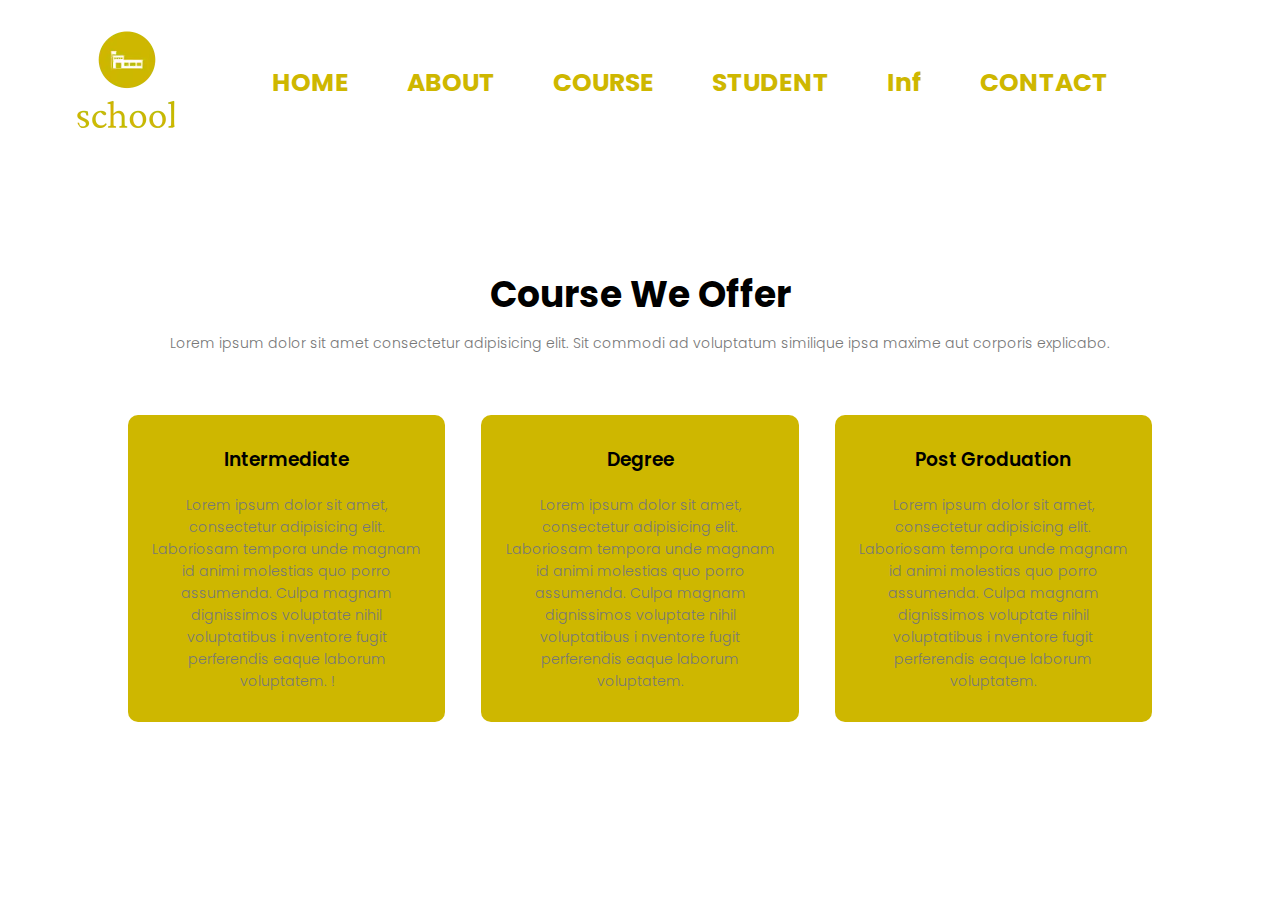
<file: course.html>
<!DOCTYPE html>
<html lang="en">
  <head>
    <meta charset="UTF-8" />
    <meta name="viewport" content="width=device-width, initial-scale=1.0" />
    <title>course</title>

    <link rel="stylesheet" href="style.css">
    <link rel="preconnect" href="https://fonts.googleapis.com">
    <link rel="preconnect" href="https://fonts.gstatic.com" crossorigin>
    <link href="https://fonts.googleapis.com/css2?family=Poppins:wght@100;200;300;400;600;700&display=swap" rel="stylesheet">
  </head>
  <body>

    
    <section class="header1">
     

        <nav>
          <a href="index.html"><img class="imgsize" src="image/log.webp" alt=""></a>
  
          <div class="nav-links" id="navLinks">
            <img src="image/cancel.png" alt="" class="icon" onclick="hideMenu()">
            
  
            
            <ul>
              <li><a href="index.html">HOME</a></li>
              <li><a href="">ABOUT</a></li>
              <li><a href="course.html">COURSE</a></li>
              <li><a href="student.html">STUDENT</a></li>
              <li><a href="inf.html">Inf </a></li>
              <li><a href="">CONTACT</a></li>
            </ul>
  
          </div>
          <img src="image/menu.png" alt="" class="icon" onclick="showMenu()">
          <!-- <i class="fa fa-bars" onclick="showMenu()" ></i> -->
        </nav>
  
  
        
     



    <!---------course--------->
    <section class="course">
      <h1>Course We Offer</h1>
      <p>
        Lorem ipsum dolor sit amet consectetur adipisicing elit. Sit commodi ad
        voluptatum similique ipsa maxime aut corporis explicabo.
      </p>

      <div class="row">
        <div class="course-col">
          <h3>Intermediate</h3>
          <p>
            Lorem ipsum dolor sit amet, consectetur adipisicing elit. Laboriosam
            tempora unde magnam id animi molestias quo porro assumenda. Culpa
            magnam dignissimos voluptate nihil voluptatibus i nventore fugit
            perferendis eaque laborum voluptatem. !
          </p>
        </div>

        <div class="course-col">
          <h3>Degree</h3>
          <p>
            Lorem ipsum dolor sit amet, consectetur adipisicing elit. Laboriosam
            tempora unde magnam id animi molestias quo porro assumenda. Culpa
            magnam dignissimos voluptate nihil voluptatibus i nventore fugit
            perferendis eaque laborum voluptatem. 
          </p>
        </div>

        <div class="course-col">
          <h3>Post Groduation</h3>
          <p>
            Lorem ipsum dolor sit amet, consectetur adipisicing elit. Laboriosam
            tempora unde magnam id animi molestias quo porro assumenda. Culpa
            magnam dignissimos voluptate nihil voluptatibus i nventore fugit
            perferendis eaque laborum voluptatem. 
          </p>
        </div>
      </div>
    </section>
</section>

    <script src="app.js"></script>
  </body>
</html>
</file>
<file: style.css>
*{
    margin: 0;
    padding: 0;
    font-family: 'Poppins', sans-serif;
}

.header{
    min-height : 100vh;
    width: 100%;
    background-image: linear-gradient(rgba(4,9,30,0.7), rgba(4,9,30,0.7)),url(image/p3.jpg) ;
    background-position: center;
    background-size:cover ;
    position: relative;
}

.imgsize{
    width: 100px;
    height: 100px;
    border-radius: 10px;
}

nav{
    display: flex;
    padding: 2% 6%;
    justify-content: space-between;
    align-items: center;
}

nav img{
    width: 150px;
}

.nav-links{
    flex: 1;
    text-align: right;
}

.nav-links ul li{
    list-style: none;
    display: inline-block;
    padding: 8px 12px;
    position: relative;
}

.nav-links ul li a{
color: #fff;
text-decoration: none;
font-size: 25px;
}

.nav-links ul li::after{
    content: '';
    width:0% ;
    height: 2px;
    background: #CEB700;
    display: block;
    margin: auto;
    transition: 0.5s;
}

.nav-links ul li:hover::after{
    width: 100%;


}

.text-box{
    width: 90%;
    color: #fff;
    position: absolute;
    top: 50%;
    left: 50%;
    transform: translate(-50%,-50%);
    text-align: center;
}

.text-box h1{
    font-size: 72px;

}

.text-box p{
    margin: 10px 0 40px;
    font-size: 30px;
    color: #fff;
}

.hero-btn{
    display: inline-block;
    text-decoration: none;
    color: #fff;
    border: 1px solid #fff;
    padding: 12px 34px;
    font-size: 25px;
    background: transparent;
    position: relative;
    cursor: pointer;
}

.hero-btn:hover{
    border: 1px solid #CEB700;
    background: #CEB700;
    transition: 1s;

}

nav .icon{
    display: none;
    width: 25px;
    height: 25px;
}

.nav-links ul{
    padding: 30px;

}



/* course */
.header1{
    min-height : 100vh;
    width: 100%;
    background-position: center;
    position: relative;
}


.nav-links ul li a{
    color: #CEB700;
    text-decoration: none;
    font-size: 25px;
    }
    
    .nav-links ul li::after{
        content: '';
        width:0% ;
        height: 2px;
        background: #fff;
        display: block;
        margin: auto;
        transition: 0.5s;
    }

.course{
    width: 80%;
    margin: auto;
    text-align: center;
    padding-top: 100px;
}

h1{
    font-size: 36px;
    font-weight: 600px;
}

p{
    color: #777;
    font-size: 14px;
    font-weight: 300;
    line-height: 22px;
    padding: 10px;
}

.row{
    margin-top:5%  ;
    display: flex;
    justify-content: space-between;
}

.course-col{
    flex-basis: 31%;
    background: #CEB700;
    border-radius: 10px;
    margin-bottom: 5%;
    padding: 20px 12px;
    box-sizing: border-box;
}

h3{
    text-align: center;
    font-weight: 600;
    margin: 10px 0;
}

.course-col :hover{
    box-shadow: 0 0 20px 0px rgba(0, 0, 0, 0);
}


/* ----------Sudent---------- */

/* Reset some default styles */
.bod .h11 .h22 .p1 .ul1 .li1 {
    margin: 0;
    padding: 0;
}

/* Basic styling for the page */
.bod {
    font-family: Arial, sans-serif;
    background-color: #f2f2f2;
}



nav ul {
    list-style-type: none;
    text-align: center;
}

nav ul li {
    display: inline;
    margin: 0 15px;
}

nav ul li a {
    text-decoration: none;
    color: #fff;
    font-weight: bold;
}

main {
    max-width: 1024px;
    margin: 20px auto;
    background-color: #fff;
    padding: 20px;
    border-radius: 5px;
    box-shadow: 0 0 5px rgba(0, 0, 0, 0.2);
}

.form-section, .table-section {
    margin-bottom: 30px;
}

.h11 {
    margin-bottom: 20px;
}

form label {
    display: block;
    margin-bottom: 5px;
}

form input[type="text"],
form input[type="date"],
form input[type="tel"],
form select {
    width: 100%;
    padding: 10px;
    margin-bottom: 10px;
    border: 1px solid #CEB700;
    border-radius: 5px;
}

form button[type="submit"] {
    background-color: #CEB700;
    color: #fff;
    padding: 10px 20px;
    border: none;
    border-radius: 5px;
    cursor: pointer;
}

table {
    width: 100%;
    border-collapse: collapse;
}

table th, table td {
    padding: 10px;
    text-align: left;
    border-bottom: 1px solid #ccc;
}

table th {
    background-color: #CEB700;
    color: #fff;
}

#imageUrl{
    border: 1px solid #CEB700;
}

.card {
    width: 300px; 
    height:400px;
    margin :6px;
    padding: 10px;
    border: 1px solid #ccc;
    text-align: center;
}
#cardContainer {
    display: flex;
    flex-wrap: wrap;
    justify-content: center; 
}

.photo{
width: 150px;
height: 100px;

margin: 25px;
}

#cardSIn{
    display: flex;
    flex-direction: row;
    flex-wrap: wrap;
    width: 100%;
    height: 40%;
    margin: 100px;
    text-align: center;

}

@media(max-width:700px){
    .row{
        flex-direction: column;
    }
}

@media(max-width: 700px){
    .text-box h1{
        font-size: 15px;
    
    }

    .nav-links ul li{
        display: block;
    }

    .text-box p{
        
        font-size: 10px;
        
    }
    .nav-links ul li a{
        
        
        font-size: 15px;
        }
    .nav-links{
        position: absolute;
        background: #fff;
        height: 100vh;
        width: 200px;
        top: 0;
        right: -200px;
        text-align: left;
        z-index: 2;
        transition: 1s;
    }
    nav .icon{
        display: block;
        color: #fff;
        margin: 10px;
        font-size: 22px;
        cursor: pointer;
        width: 20px;
        height: 20px;
    }
}
</file>
